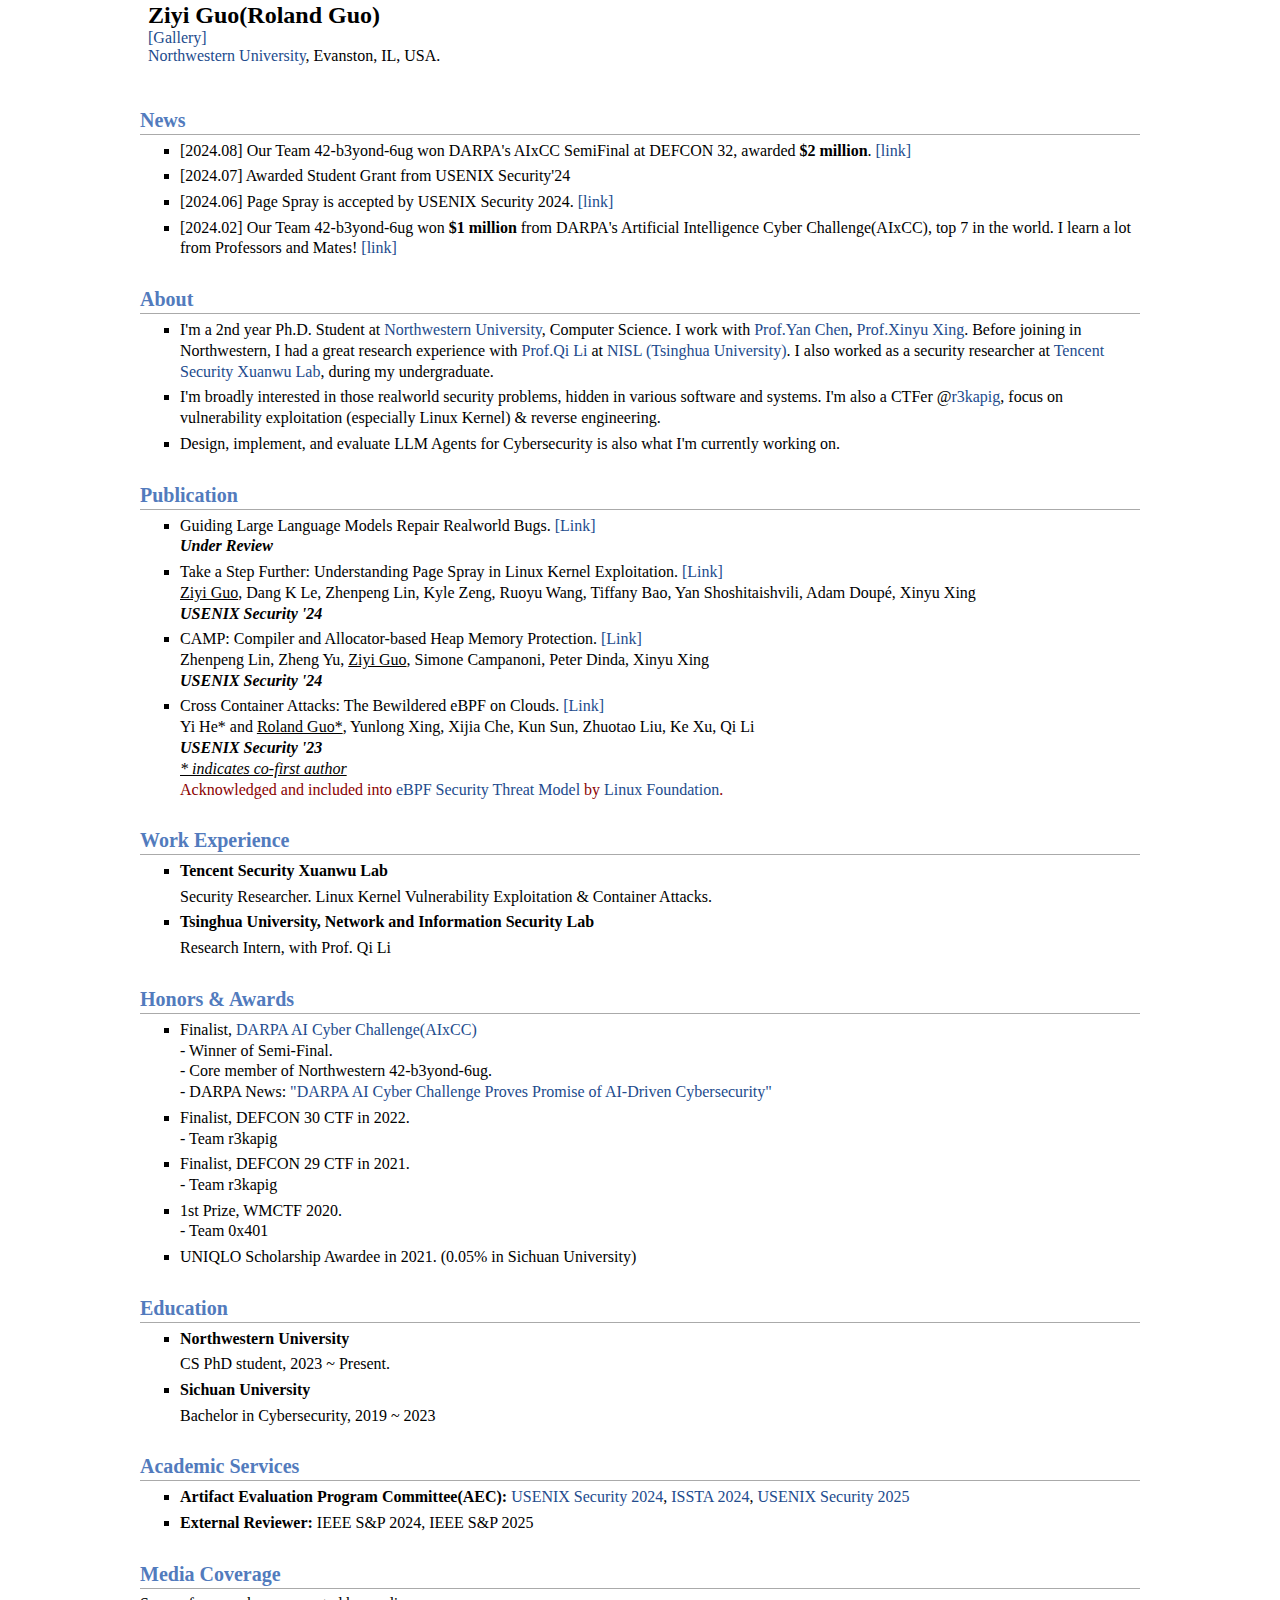
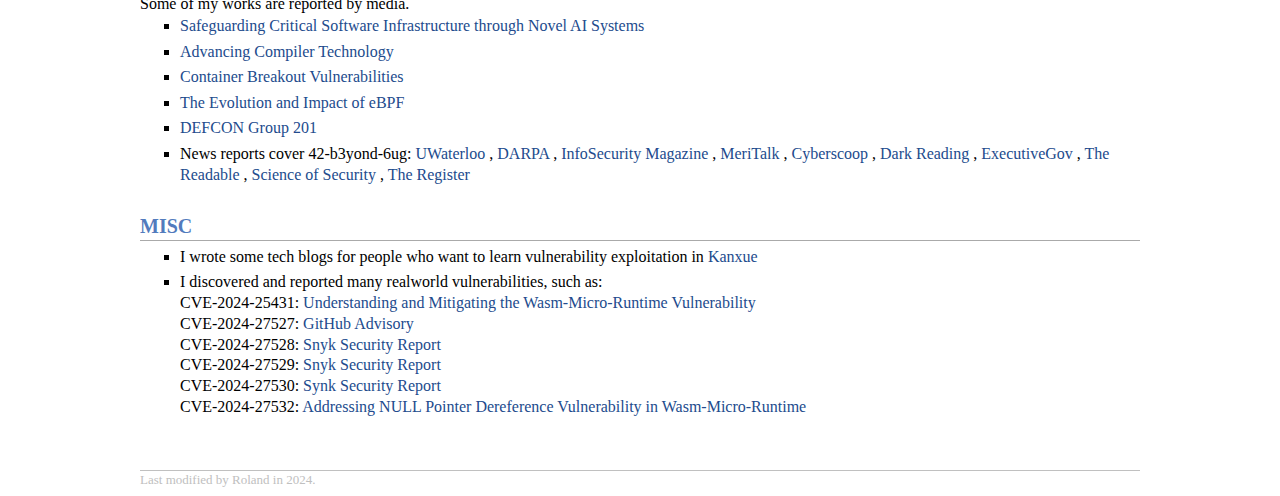
<file: index.html>
<!DOCTYPE html PUBLIC "-//W3C//DTD XHTML 1.1//EN" "http://www.w3.org/TR/xhtml11/DTD/xhtml11.dtd">

<html xmlns="http://www.w3.org/1999/xhtml" xml:lang="en"><head><meta http-equiv="Content-Type" content="text/html; charset=UTF-8">
<meta name="generator" content="jemdoc, see http://jemdoc.jaboc.net/">

<link rel="stylesheet" href="./jemdoc.css" type="text/css">
<style type="text/css">
BODY {
	BACKGROUND-COLOR :#ffffff
}
.style1 {
	FONT-SIZE: 16px; FONT-FAMILY: "Times New Roman";
}
.style2 {
	FONT-WEIGHT: bold; FONT-SIZE: 16px FONT-FAMILY:"Times New Roman"
}
.style7 {
	FONT-WEIGHT: bold; FONT-SIZE: x-large; FONT-FAMILY:"Times New Roman"
}
.style8 {
	font-family: "Times New Roman";
	font-size: 36px;
}
.style9 {
	font-family: "Times New Roman";
	FONT-SIZE: 18px
}
.style12 {
	font-family: "Times New Roman";
	FONT-SIZE: 20px
}
.style13 {
	FONT-SIZE: 12px; FONT-FAMILY: Times New Roman
.style17 {
	FONT-WEIGHT: bold; FONT-SIZE: 16px; FONT-FAMILY: Times New Roman
}
.STYLE18 {
	font-family: "Times New Roman"
	font-size: 36px;
}
</style>
</head>
<body data-new-gr-c-s-check-loaded="14.990.0" data-gr-ext-installed="">
<div id="layout-content">


<table class="imgtable">
<tbody>
<tr>


<td align="left"><span class="style7">Ziyi Guo(Roland Guo)</span><br>
<a href="https://ziyiguo.site/gallery.html">[Gallery]</a><br>
<a href="">Northwestern University</a>, Evanston, IL, USA.<br><p></p>
  
</td>
</tr>
</tbody>
</table>

<h2>News</h2>
<ul>
<li><p>[2024.08] Our Team 42-b3yond-6ug won DARPA's AIxCC SemiFinal at DEFCON 32, awarded <b>$2 million</b>. <a href="https://www.darpa.mil/news-events/2024-08-11">[link]</a></p></li>
<li><p>[2024.07] Awarded Student Grant from USENIX Security'24</p></li>
<li><p>[2024.06] Page Spray is accepted by USENIX Security 2024. <a href="https://www.usenix.org/conference/usenixsecurity24/presentation/guo-ziyi">[link]</a></p></li>
<li><p>[2024.02] Our Team 42-b3yond-6ug won <b>$1 million</b> from DARPA's Artificial Intelligence Cyber Challenge(AIxCC), top 7 in the world. I learn a lot from Professors and Mates! <a href="https://aicyberchallenge.com/smallbusinesstrack/">[link]</a></p></li>	
</ul>
	
<h2>About</h2>
<ul>
	<li>
		<p>
			I'm a 2nd year Ph.D. Student at <a href="https://www.northwestern.edu/">Northwestern University</a>, Computer Science. I work with <a href="https://users.cs.northwestern.edu/~ychen/">Prof.Yan Chen</a>, <a href="http://xinyuxing.org/">Prof.Xinyu Xing</a>. Before joining in Northwestern, I had a great research experience with <a href="https://netsec.ccert.edu.cn/people/qli/">Prof.Qi Li</a> at <a href="https://netsec.ccert.edu.cn/en/">NISL (Tsinghua University)</a>. I also worked as a security researcher at <a href="https://xlab.tencent.com/en/">Tencent Security Xuanwu Lab</a>, during my undergraduate.
		</p>
	</li>
	<li>
		<p>
			I'm broadly interested in those realworld security problems, hidden in various software and systems. I'm also a CTFer @<a href="https://twitter.com/r3kapig">r3kapig</a>, focus on vulnerability exploitation (especially Linux Kernel) & reverse engineering.
		</p>
	</li>
	<li>
		<p>
			Design, implement, and evaluate LLM Agents for Cybersecurity is also what I'm currently working on.
		</p>
	</li>
</ul>

	


<h2>Publication</h2>
<ul>
	<li>
		<p>
			Guiding Large Language Models Repair Realworld Bugs. <a href="">[Link]</a>
			<br><i><b>Under Review</b></i>
			
		</p>
	</li>
	<li>
		<p>
			Take a Step Further: Understanding Page Spray in Linux Kernel Exploitation. <a href="https://www.usenix.org/conference/usenixsecurity24/presentation/guo-ziyi">[Link]</a>
			<br>
			<u>Ziyi Guo</u>, Dang K Le, Zhenpeng Lin, Kyle Zeng, Ruoyu Wang, Tiffany Bao, Yan Shoshitaishvili, Adam Doupé, Xinyu Xing
			<br><i><b>USENIX Security '24</b></i>
		</p>
	</li>
	<li>
		<p>
			CAMP: Compiler and Allocator-based Heap Memory Protection. <a href="https://www.usenix.org/conference/usenixsecurity24/presentation/lin-zhenpeng">[Link]</a>
				<br>Zhenpeng Lin, Zheng Yu, <u>Ziyi Guo</u>, Simone Campanoni, Peter Dinda, Xinyu Xing
				<br><i><b>USENIX Security '24</b></i>
		</p>
	</li>
	<li>
		<p>
			Cross Container Attacks: The Bewildered eBPF on Clouds. <a href="https://www.usenix.org/conference/usenixsecurity23/presentation/he">[Link]</a>
			<br>Yi He* and <u>Roland Guo*</u>, Yunlong Xing, Xijia Che, Kun Sun, Zhuotao Liu, Ke Xu, Qi Li
			<br><i><b>USENIX Security '23</b></i>
			<br><u><i>* indicates co-first author</i></u>
			<br><font style="color:#8b0000">Acknowledged and included into <a href="https://www.linuxfoundation.org/hubfs/eBPF/ControlPlane%20—%20eBPF%20Security%20Threat%20Model.pdf">eBPF Security Threat Model</a> by <a href="https://www.linuxfoundation.org/press/threat-model-and-independent-verifier-audit-examine-the-security-of-ebpf">Linux Foundation</a>.</font>
		</p>
	</li>
</ul>
	
<h2>Work Experience</h2>
<ul><li><p><b>Tencent Security Xuanwu Lab</b></p>
<p>Security Researcher. Linux Kernel Vulnerability Exploitation & Container Attacks.</p></li>
<li><p><b>Tsinghua University, Network and Information Security Lab</b></p>
<p>Research Intern, with Prof. Qi Li</p>
</li>
</ul>
	
<h2>Honors & Awards</h2>
<ul>
<li><p>Finalist, <a href="https://aicyberchallenge.com/">DARPA AI Cyber Challenge(AIxCC)</a> <br>- Winner of Semi-Final. <br>- Core member of Northwestern 42-b3yond-6ug. <br>- DARPA News: <a href="https://www.darpa.mil/news-events/2024-08-11">"DARPA AI Cyber Challenge Proves Promise of AI-Driven Cybersecurity"</a></p></li>
<li><p>Finalist, DEFCON 30 CTF in 2022. <br>- Team r3kapig</p></li>
<li><p>Finalist, DEFCON 29 CTF in 2021. <br>- Team r3kapig</p></li>
<li><p>1st Prize, WMCTF 2020. <br>- Team 0x401</p></li>
<li><p>UNIQLO Scholarship Awardee in 2021. (0.05% in Sichuan University)</p></li>
</ul>
	
<h2>Education</h2>
<ul><li><p><b>Northwestern University</b></p>
<p>CS PhD student, 2023 ~ Present.</p></li>
<li><p><b>Sichuan University</b></p>
<p>Bachelor in Cybersecurity, 2019 ~ 2023</p>
</li>
</ul>	
	

	
<h2>Academic Services</h2>
<ul>
<li><p><b>Artifact Evaluation Program Committee(AEC):</b> <a href="https://www.usenix.org/conference/usenixsecurity24/call-for-artifacts">USENIX Security 2024</a>, <a href="https://2024.issta.org/profile/ziyiguo">ISSTA 2024</a>, <a href="https://www.usenix.org/conference/usenixsecurity25/call-for-artifacts">USENIX Security 2025</a></p></li>
<li><p><b>External Reviewer:</b> IEEE S&P 2024, IEEE S&P 2025</p></li>
</ul>
	
<h2>Media Coverage</h2>
Some of my works are reported by media.
<ul>
<li><p><a href="https://www.mccormick.northwestern.edu/computer-science/news-events/news/articles/2024/safeguarding-critical-software-infrastructure-through-novel-ai-systems.html">Safeguarding Critical Software Infrastructure through Novel AI Systems</a></p></li>
<li><p><a href="https://www.mccormick.northwestern.edu/computer-science/news-events/news/articles/2024/advancing-compiler-technology.html">Advancing Compiler Technology</a></p></li>
<li><p><a href="https://www.container-security.site/attackers/container_breakout_vulnerabilities.html">Container Breakout Vulnerabilities</a> </p></li>
<li><p><a href="https://eunomia.dev/blogs/ebpf-papers/">The Evolution and Impact of eBPF</a></p></li>
<li><p><a href="https://defcon201.medium.com/hacker-summer-camp-2023-guides-part-ten-usenix-soups-f64448b43708">DEFCON Group 201</a></p></li>
<li><p>News reports cover 42-b3yond-6ug: <a href="https://uwaterloo.ca/computer-science/news/waterloo-cs-student-and-professor-international-team-winning">UWaterloo</a> , <a href="https://www.darpa.mil/news-events/2024-08-11">DARPA</a> , <a href="https://www.infosecurity-magazine.com/news/darpa-awards-14m-seven-teams-ai-1/">InfoSecurity Magazine</a> , <a href="https://www.meritalk.com/articles/darpa-aixcc-shows-promise-of-ai-in-cybersecurity/">MeriTalk</a> , <a href="https://cyberscoop.com/darpa-competition-shows-promise-of-using-ai-to-find-and-patch-bugs/">Cyberscoop</a> , <a href="https://www.darkreading.com/application-security/darpa-announces-ai-cyber-challenge-finalists">Dark Reading</a> , <a href="https://executivegov.com/2024/08/darpa-holds-ai-cyber-challenge-to-boost-ai-driven-cybersecurity/">ExecutiveGov</a> , <a href="https://thereadable.co/darpa-ai-cyber-challenge-def-con-32-finalists/">The Readable</a> , <a href="https://www.sos-vo.org/index.php/news/darpa-awards-14m-seven-teams-ai-cyber-challenge">Science of Security</a> , <a href="https://www.theregister.com/2024/08/15/darpa_arpah_award_14m_to/">The Register</a></p></li>
</ul>
	
<h2>MISC</h2>
<ul>
<li><p>I wrote some tech blogs for people who want to learn vulnerability exploitation in  <a href="https://bbs.pediy.com/user-home-876323.htm">Kanxue</a></p></li>
<li><p>I discovered and reported many realworld vulnerabilities, such as: 
	<br>CVE-2024-25431: <a href="https://ogma.in/cve-2024-25431-understanding-and-mitigating-the-wasm-micro-runtime-vulnerability">Understanding and Mitigating the Wasm-Micro-Runtime Vulnerability</a>
	<br>CVE-2024-27527: <a href="https://github.com/advisories/GHSA-ffvv-4q2x-m92p">GitHub Advisory</a> 
	<br>CVE-2024-27528: <a href="https://security.snyk.io/vuln/SNYK-UNMANAGED-WASM3WASM3-8366332">Snyk Security Report</a> 
	<br>CVE-2024-27529: <a href="https://security.snyk.io/vuln/SNYK-RUST-WASM3-8401860">Snyk Security Report</a>
	<br>CVE-2024-27530: <a href="https://security.snyk.io/vuln/SNYK-UNMANAGED-WASM3WASM3-8366337">Synk Security Report</a>
	<br>CVE-2024-27532: <a href="https://ogma.in/cve-2024-27532-addressing-null-pointer-dereference-vulnerability-in-wasm-micro-runtime">Addressing NULL Pointer Dereference Vulnerability in Wasm-Micro-Runtime</a>
</ul>

  
<div id="footer">
	<div class="foot">
		<span> Last modified by Roland in 2024. </span>
	</div>
</div>
</div>
</body></html>
</file>
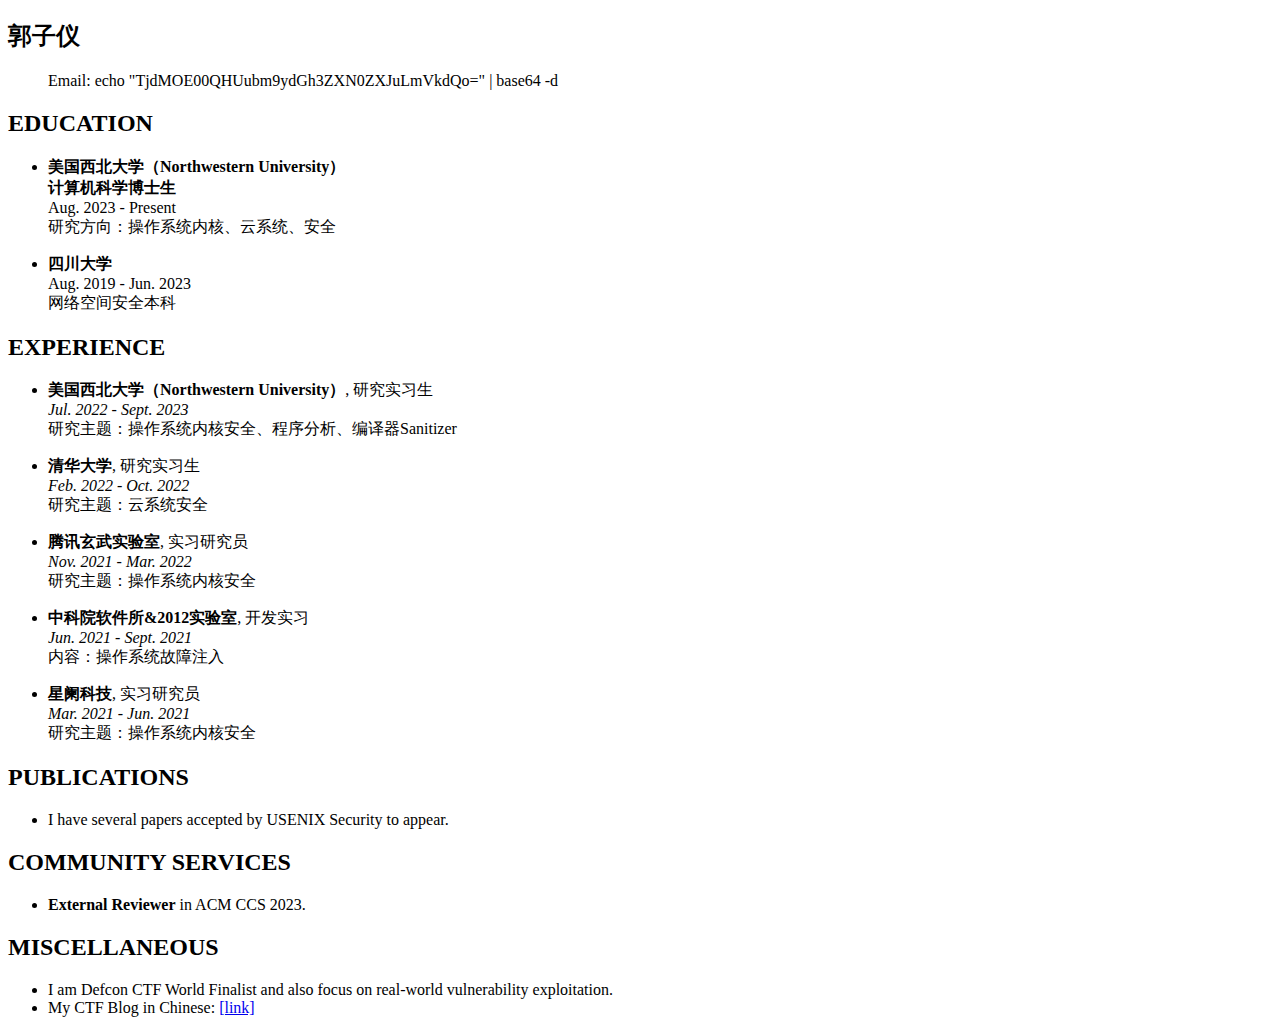
<file: index-cn.html>
<!DOCTYPE html PUBLIC "-//W3C//DTD XHTML 1.1//EN" "http://www.w3.org/TR/xhtml11/DTD/xhtml11.dtd">
<!-- saved from url=(0043)https://ai.comp.nus.edu.sg/people/yong.html -->
<html xmlns="http://www.w3.org/1999/xhtml" xml:lang="en">

<body data-new-gr-c-s-check-loaded="14.990.0" data-gr-ext-installed="">
	<div id="layout-content">
		<h2>郭子仪</h2>
		<ul>Email: echo "TjdMOE00QHUubm9ydGh3ZXN0ZXJuLmVkdQo=" | base64 -d</ul>
		<h2>EDUCATION</h2>
		<ul>
			<li>
				<p>
					<b>美国西北大学（Northwestern University）</b> <br><b>计算机科学博士生</b>
					<br>Aug. 2023 - Present
<!-- 					<a href="https://googleprojectzero.blogspot.com/2020/07/one-byte-to-rule-them-all.html?m=1">[link]</a> -->
					<br>研究方向：操作系统内核、云系统、安全</br>
<!-- 					<i>Assume we have one-byte controlled heap overflow, how we construct a mapping primitive to map arbitrary physical memory to usespace.</i> -->
				</p>
		</ul>
		<ul>
			<li>
				<p>
					<b>四川大学</b> <br>Aug. 2019 - Jun. 2023 
					<br>网络空间安全本科</br>
				</p>
		</ul>
		<h2>EXPERIENCE</h2>
		<ul>
			<li>
				<p>
					<b>美国西北大学（Northwestern University）</b>, 研究实习生 <br><i>Jul. 2022 - Sept. 2023</i>
					<br>研究主题：操作系统内核安全、程序分析、编译器Sanitizer</br>
				</p>
		</ul>
		<ul>
			<li>
				<p>
					<b>清华大学</b>, 研究实习生 <br><i>Feb. 2022 - Oct. 2022</i>
					<br>研究主题：云系统安全</br>
				</p>
		</ul>
		<ul>
			<li>
				<p>
					<b>腾讯玄武实验室</b>, 实习研究员 <br><i>Nov. 2021 - Mar. 2022</i>
					<br>研究主题：操作系统内核安全</br>
				</p>
		</ul>
		<ul>
			<li>
				<p>
					<b>中科院软件所&2012实验室</b>, 开发实习 <br><i>Jun. 2021 - Sept. 2021</i>
					<br>内容：操作系统故障注入</br>
				</p>
		</ul>
		<ul>
			<li>
				<p>
					<b>星阑科技</b>, 实习研究员 <br><i>Mar. 2021 - Jun. 2021</i>
					<br>研究主题：操作系统内核安全</br>
				</p>
		</ul>
		<h2>PUBLICATIONS</h2>
		<ul>
			<li>
				<p>
					I have several papers accepted by USENIX Security to appear.
					<!-- <b>PAPER NAME HERE.</b>  -->
					<!-- Brandon Azad, Project Zero -->
					<!-- <a href="https://googleprojectzero.blogspot.com/2020/07/one-byte-to-rule-them-all.html?m=1">[link]</a>
					<br>Topic: OS Kernel Exploitation</br>
					<i>Assume we have one-byte controlled heap overflow, how we construct a mapping primitive to map arbitrary physical memory to usespace.</i> -->
				</p>
		</ul>
		<h2>COMMUNITY SERVICES</h2>
		<ul>
			<li>			
			<b>External Reviewer</b> in ACM CCS 2023.
		</ul>

		<h2>MISCELLANEOUS</h2>
		<ul>
			<li>			
			I am Defcon CTF World Finalist and also focus on real-world vulnerability exploitation.
			<li>
			My CTF Blog in Chinese: <a href="https://bbs.kanxue.com/homepage-876323.htm">[link]</a>
		</ul>


	</div>
</body>
</html>
</file>
<file: jemdoc.css>
/* Default css file for jemdoc. */

table#tlayout {
    border: none;
    border-collapse: separate;
    background: white;
}

body {
	background: white;
	font-family: Georgia, serif;
	padding-bottom: 8px;
	margin: 0;
	text-align: left;
}

#layout-menu {
	background: #f6f6f6;
	border: 1px solid #dddddd;
	padding-top: 0.5em;
	padding-left: 8px;
	padding-right: 8px;
	font-size: 1.0em;
	width: auto;
	white-space: nowrap;
    text-align: left;
    vertical-align: top;
}

#layout-menu td {
	background: #f4f4f4;
    vertical-align: top;
}

#layout-content {
	padding-top: 0.0em;
	padding-left: 1.0em;
	padding-right: 1.0em;
    border: none;
    background: white;
    text-align: left;
    vertical-align: top;
    width:1000px;
    margin: auto;
}

#layout-menu a {
	line-height: 1.5em;
	margin-left: 0.5em;
}

tt {
    background: #ffffdd;
}

pre, tt {
	font-size: 90%;
	font-family: monaco, monospace;
}

a, a > tt {
	color: #224b8d;
	text-decoration: none;
}

a:hover {
	border-bottom: 1px gray dotted;
}

#layout-menu a.current:link, #layout-menu a.current:visited {
	color: #022b6d;
	border-bottom: 1px gray solid;
}
#layout-menu a:link, #layout-menu a:visited, #layout-menu a:hover {
	color: #527bbd;
	text-decoration: none;
}
#layout-menu a:hover {
	text-decoration: none;
}

div.menu-category {
	border-bottom: 1px solid gray;
	margin-top: 0.8em;
	padding-top: 0.2em;
	padding-bottom: 0.1em;
	font-weight: bold;
}

div.menu-item {
	padding-left: 16px;
	text-indent: -16px;
}

div#toptitle {
	padding-bottom: 0.2em;
	margin-bottom: 1.5em;
	border-bottom: 3px double gray;
}

/* Reduce space if we begin the page with a title. */
div#toptitle + h2, div#toptitle + h3 {
	margin-top: -0.7em;
}

div#subtitle {
	margin-top: 0.0em;
	margin-bottom: 0.0em;
	padding-top: 0em;
	padding-bottom: 0.1em;
}

em {
	font-style: italic;
}

strong {
	font-weight: bold;
}


h1, h2, h3 {
	color: #527bbd;
	margin-top: 0.7em;
	margin-bottom: 0.3em;
	padding-bottom: 0.2em;
	line-height: 1.0;
	padding-top: 0.5em;
	border-bottom: 1px solid #aaaaaa;
}

h1 {
	font-size: 165%;
}

h2 {
	padding-top: 0.8em;
	font-size: 125%;
}

h2 + h3 {
    padding-top: 0.2em;
}

h3 {
	font-size: 110%;
	border-bottom: none;
}

p {
	margin-top: 0.0em;
	margin-bottom: 0.8em;
	padding: 0;
	line-height: 1.3;
}

pre {
	padding: 0;
	margin: 0;
}

div#footer {
	font-size: small;
	border-top: 1px solid #c0c0c0;
	padding-top: 0.1em;
	margin-top: 4.0em;
	color: #c0c0c0;
}

div#footer a {
	color: #80a0b0;
}

div#footer-text {
	float: left;
	padding-bottom: 8px;
}

ul, ol, dl {
	margin-top: 0.2em;
	padding-top: 0;
	margin-bottom: 0.8em;
}

dt {
	margin-top: 0.5em;
	margin-bottom: 0;
}

dl {
	margin-left: 20px;
}

dd {
	color: #222222;
}

dd > *:first-child {
	margin-top: 0;
}

ul {
	list-style-position: outside;
	list-style-type: square;
}

p + ul, p + ol {
	margin-top: -0.5em;
}

li ul, li ol {
	margin-top: -0.3em;
}

ol {
	list-style-position: outside;
	list-style-type: decimal;
}

li p, dd p {
	margin-bottom: 0.3em;
}


ol ol {
	list-style-type: lower-alpha;
}

ol ol ol {
	list-style-type: lower-roman;
}

p + div.codeblock {
	margin-top: -0.6em;
}

div.codeblock, div.infoblock {
	margin-right: 0%;
	margin-top: 1.2em;
	margin-bottom: 1.3em;
}

div.blocktitle {
	font-weight: bold;
	color: #cd7b62;
	margin-top: 1.2em;
	margin-bottom: 0.1em;
}

div.blockcontent {
	border: 1px solid silver;
	padding: 0.3em 0.5em;
}

div.infoblock > div.blockcontent {
	background: #ffffee;
}

div.blockcontent p + ul, div.blockcontent p + ol {
	margin-top: 0.4em;
}

div.infoblock p {
	margin-bottom: 0em;
}

div.infoblock li p, div.infoblock dd p {
	margin-bottom: 0.5em;
}

div.infoblock p + p {
	margin-top: 0.8em;
}

div.codeblock > div.blockcontent {
	background: #f6f6f6;
}

span.pycommand {
	color: #000070;
}

span.statement {
	color: #008800;
}
span.builtin {
	color: #000088;
}
span.special {
	color: #990000;
}
span.operator {
	color: #880000;
}
span.error {
	color: #aa0000;
}
span.comment, span.comment > *, span.string, span.string > * {
	color: #606060;
}

@media print {
	#layout-menu { display: none; }
}

#fwtitle {
	margin: 2px;
}

#fwtitle #toptitle {
	padding-left: 0.5em;
	margin-bottom: 0.5em;
}

#layout-content h1:first-child, #layout-content h2:first-child, #layout-content h3:first-child {
	margin-top: -0.7em;
}

div#toptitle h1, #layout-content div#toptitle h1 {
	margin-bottom: 0.0em;
	padding-bottom: 0.1em;
	padding-top: 0;
	margin-top: 0.5em;
	border-bottom: none;
}

img.eq {
	padding: 0;
	padding-left: 0.1em;
	padding-right: 0.1em;
	margin: 0;
}

img.eqwl {
	padding-left: 2em;
	padding-top: 0.6em;
	padding-bottom: 0.2em;
	margin: 0;
}

table {
    border: 2px solid black;
    border-collapse: collapse;
}

td {
    padding: 2px;
    padding-left: 0.5em;
    padding-right: 0.5em;
    text-align: left;
    border: 1px solid gray;
}

table + table {
    margin-top: 1em;
}

tr.heading {
    font-weight: bold;
    border-bottom: 2px solid black;
}

img {
    border: none;
}

table.imgtable, table.imgtable td {
    border: none;
    text-align: left;
}
</file>
